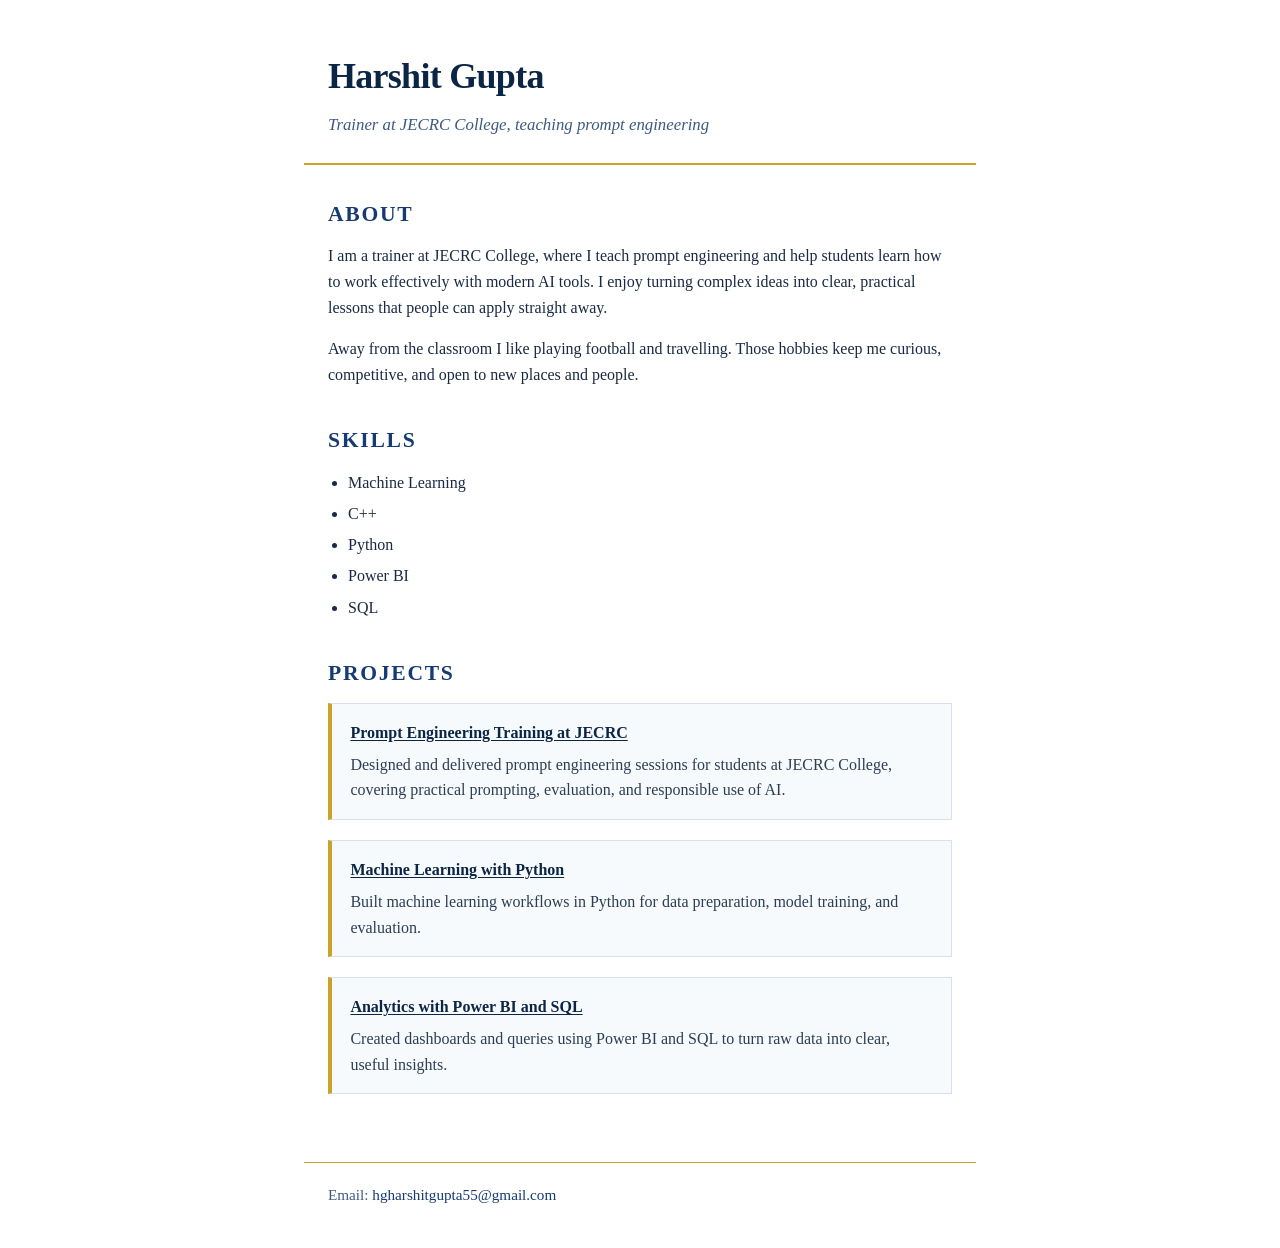
<file: Harshit Gupta — Personal Profile.html>
<!DOCTYPE html>
<html lang="en">
  <head>
    <meta charset="UTF-8" />
    <meta name="viewport" content="width=device-width, initial-scale=1.0" />
    <title>Harshit Gupta — Personal Profile</title>
    <link rel="stylesheet" href="style.css" />
  </head>
  <body>
    <header class="site-header">
      <h1>Harshit Gupta</h1>
      <p class="tagline">Trainer at JECRC College, teaching prompt engineering</p>
    </header>

    <main>
      <section class="about" aria-labelledby="about-heading">
        <h2 id="about-heading">About</h2>
        <p>
          I am a trainer at JECRC College, where I teach prompt engineering and help students
          learn how to work effectively with modern AI tools. I enjoy turning complex ideas
          into clear, practical lessons that people can apply straight away.
        </p>
        <p>
          Away from the classroom I like playing football and travelling. Those hobbies keep
          me curious, competitive, and open to new places and people.
        </p>
      </section>

      <section class="skills" aria-labelledby="skills-heading">
        <h2 id="skills-heading">Skills</h2>
        <ul>
          <li>Machine Learning</li>
          <li>C++</li>
          <li>Python</li>
          <li>Power BI</li>
          <li>SQL</li>
        </ul>
      </section>

      <section class="projects" aria-labelledby="projects-heading">
        <h2 id="projects-heading">Projects</h2>
        <ul>
          <li>
            <a href="#prompt-engineering">Prompt Engineering Training at JECRC</a>
            <p>Designed and delivered prompt engineering sessions for students at JECRC College, covering practical prompting, evaluation, and responsible use of AI.</p>
          </li>
          <li>
            <a href="#machine-learning">Machine Learning with Python</a>
            <p>Built machine learning workflows in Python for data preparation, model training, and evaluation.</p>
          </li>
          <li>
            <a href="#analytics">Analytics with Power BI and SQL</a>
            <p>Created dashboards and queries using Power BI and SQL to turn raw data into clear, useful insights.</p>
          </li>
        </ul>
      </section>
    </main>

    <footer class="site-footer">
      <p>Email: <a href="mailto:hgharshitgupta55@gmail.com">hgharshitgupta55@gmail.com</a></p>
    </footer>
  </body>
</html>
</file>
<file: style.css>
*,
*::before,
*::after {
  box-sizing: border-box;
}

html {
  font-size: 16px;
}

body {
  margin: 0;
  font-family: Georgia, "Times New Roman", serif;
  line-height: 1.6;
  color: #1a2a44;
  background-color: #ffffff;
}

a {
  display: inline-block;
  color: #163a72;
  text-decoration: none;
  transition: transform 0.2s ease, color 0.2s ease;
}

a:hover {
  text-decoration: underline;
  transform: scale(1.02);
}

.dark-mode {
    background-color: #222;
    color: white;
}
#weather {
  max-width: 500px;
  margin: 40px auto;
  padding: 20px;
}

#cityInput {
  padding: 10px;
  width: 65%;
}

#weatherButton {
  padding: 10px 16px;
  cursor: pointer;
}

#weatherResult {
  margin-top: 20px;
}

.site-header,
main,
.site-footer {
  max-width: 42rem;
  margin-left: auto;
  margin-right: auto;
  padding-left: 1.5rem;
  padding-right: 1.5rem;
}

.site-header {
  padding-top: 3rem;
  padding-bottom: 1.5rem;
  border-bottom: 2px solid #c9a227;
}

h1 {
  margin: 0 0 0.4rem;
  font-size: 2.25rem;
  font-weight: 700;
  letter-spacing: -0.02em;
  color: #0b2545;
}

.tagline {
  margin: 0;
  font-size: 1.05rem;
  color: #3d5a80;
  font-style: italic;
}

main {
  padding-top: 2rem;
  padding-bottom: 2rem;
}

section {
  margin-bottom: 2.25rem;
}

h2 {
  margin: 0 0 0.75rem;
  font-size: 1.35rem;
  font-weight: 700;
  color: #163a72;
  text-transform: uppercase;
  letter-spacing: 0.08em;
}

.about p {
  margin: 0 0 1rem;
}

.about p:last-child {
  margin-bottom: 0;
}

.skills ul {
  margin: 0;
  padding-left: 1.25rem;
}

.skills li {
  margin-bottom: 0.35rem;
}

.projects ul {
  list-style: none;
  margin: 0;
  padding: 0;
}

.projects li {
  margin-bottom: 1.25rem;
  padding: 1rem 1.15rem;
  background-color: #f7fafc;
  border: 1px solid #d6e0ee;
  border-left: 4px solid #c9a227;
}

.projects li:last-child {
  margin-bottom: 0;
}

.projects a {
  color: #0b2545;
  font-weight: 700;
  text-decoration: underline;
  text-underline-offset: 0.15em;
}

.projects a:hover,
.projects a:focus {
  color: #b8860b;
}

.projects p {
  margin: 0.4rem 0 0;
  color: #2c3e55;
}

.site-footer {
  padding-top: 1.25rem;
  padding-bottom: 2.5rem;
  border-top: 1px solid #c9a227;
  color: #3d5a80;
  font-size: 0.95rem;
}

.site-footer p {
  margin: 0;
}

@media (max-width: 40rem) {
  h1 {
    font-size: 1.85rem;
  }

  .site-header {
    padding-top: 2rem;
  }
}
</file>
